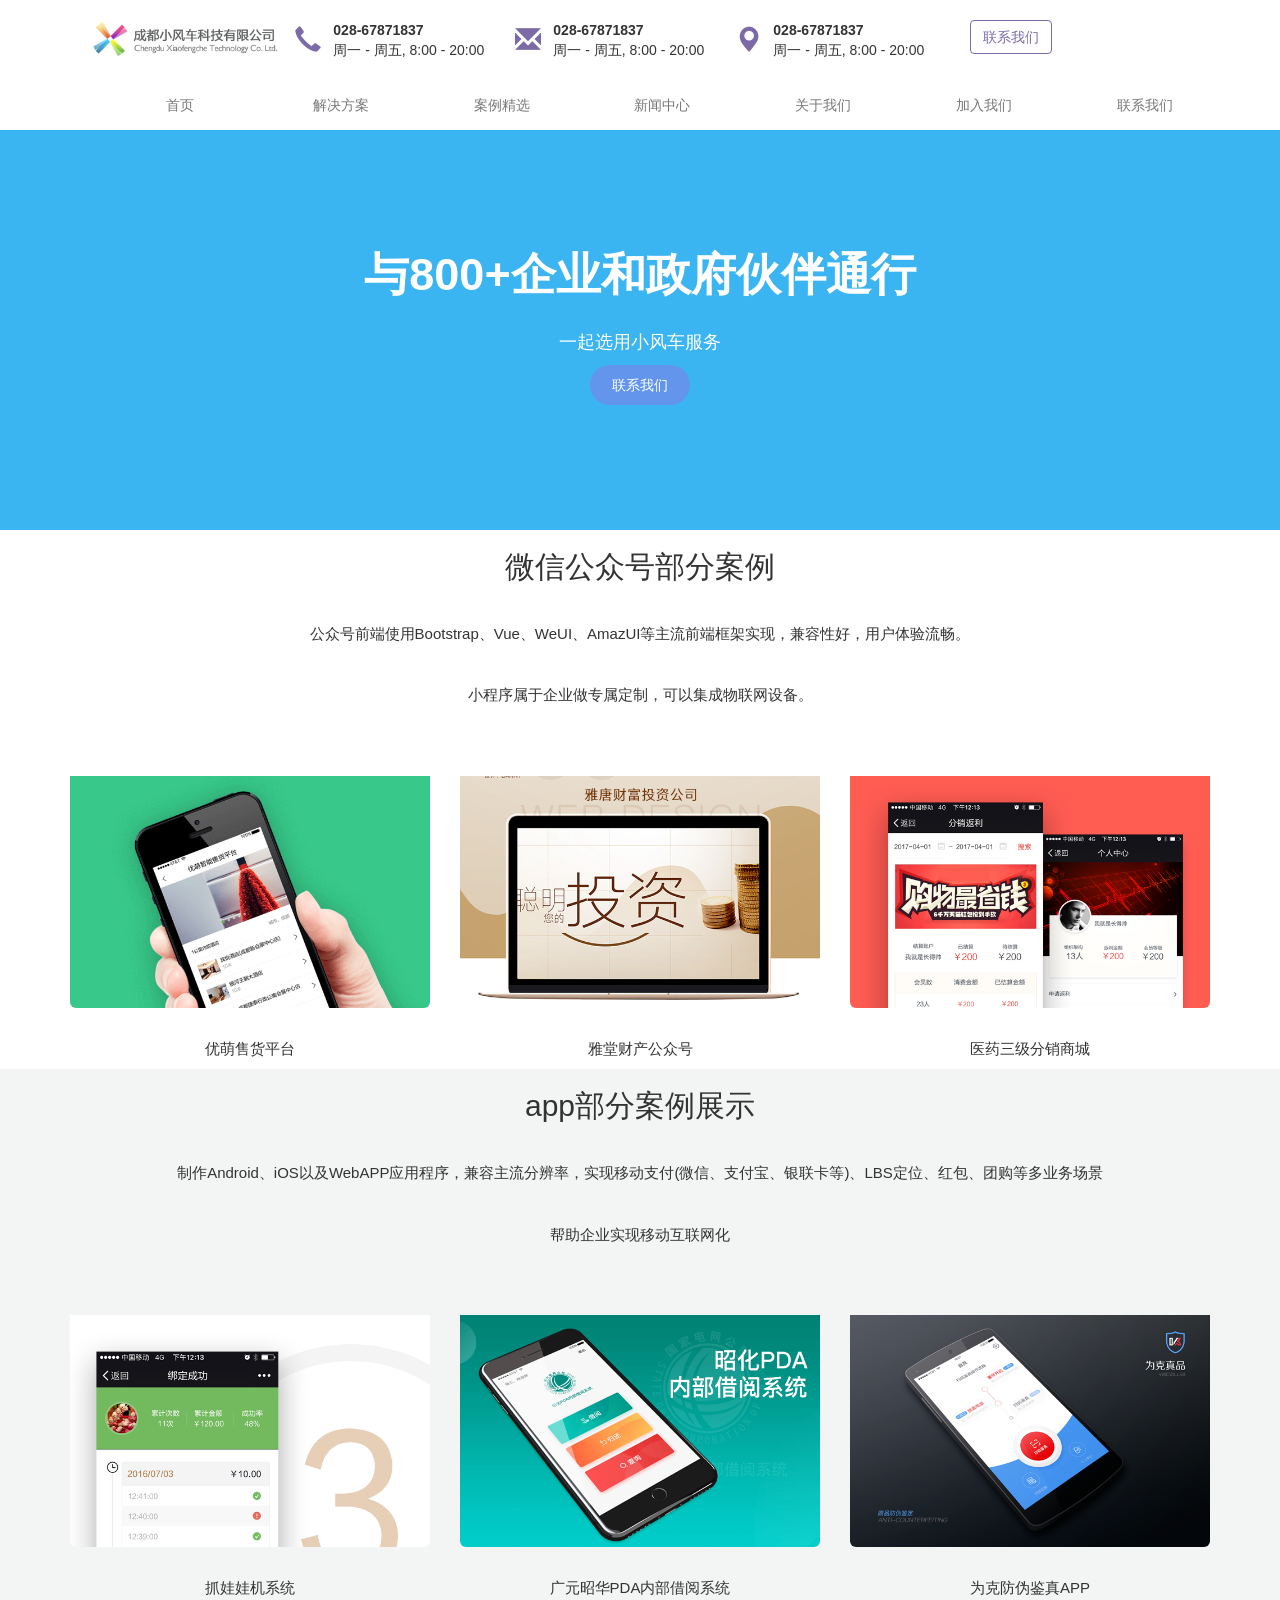
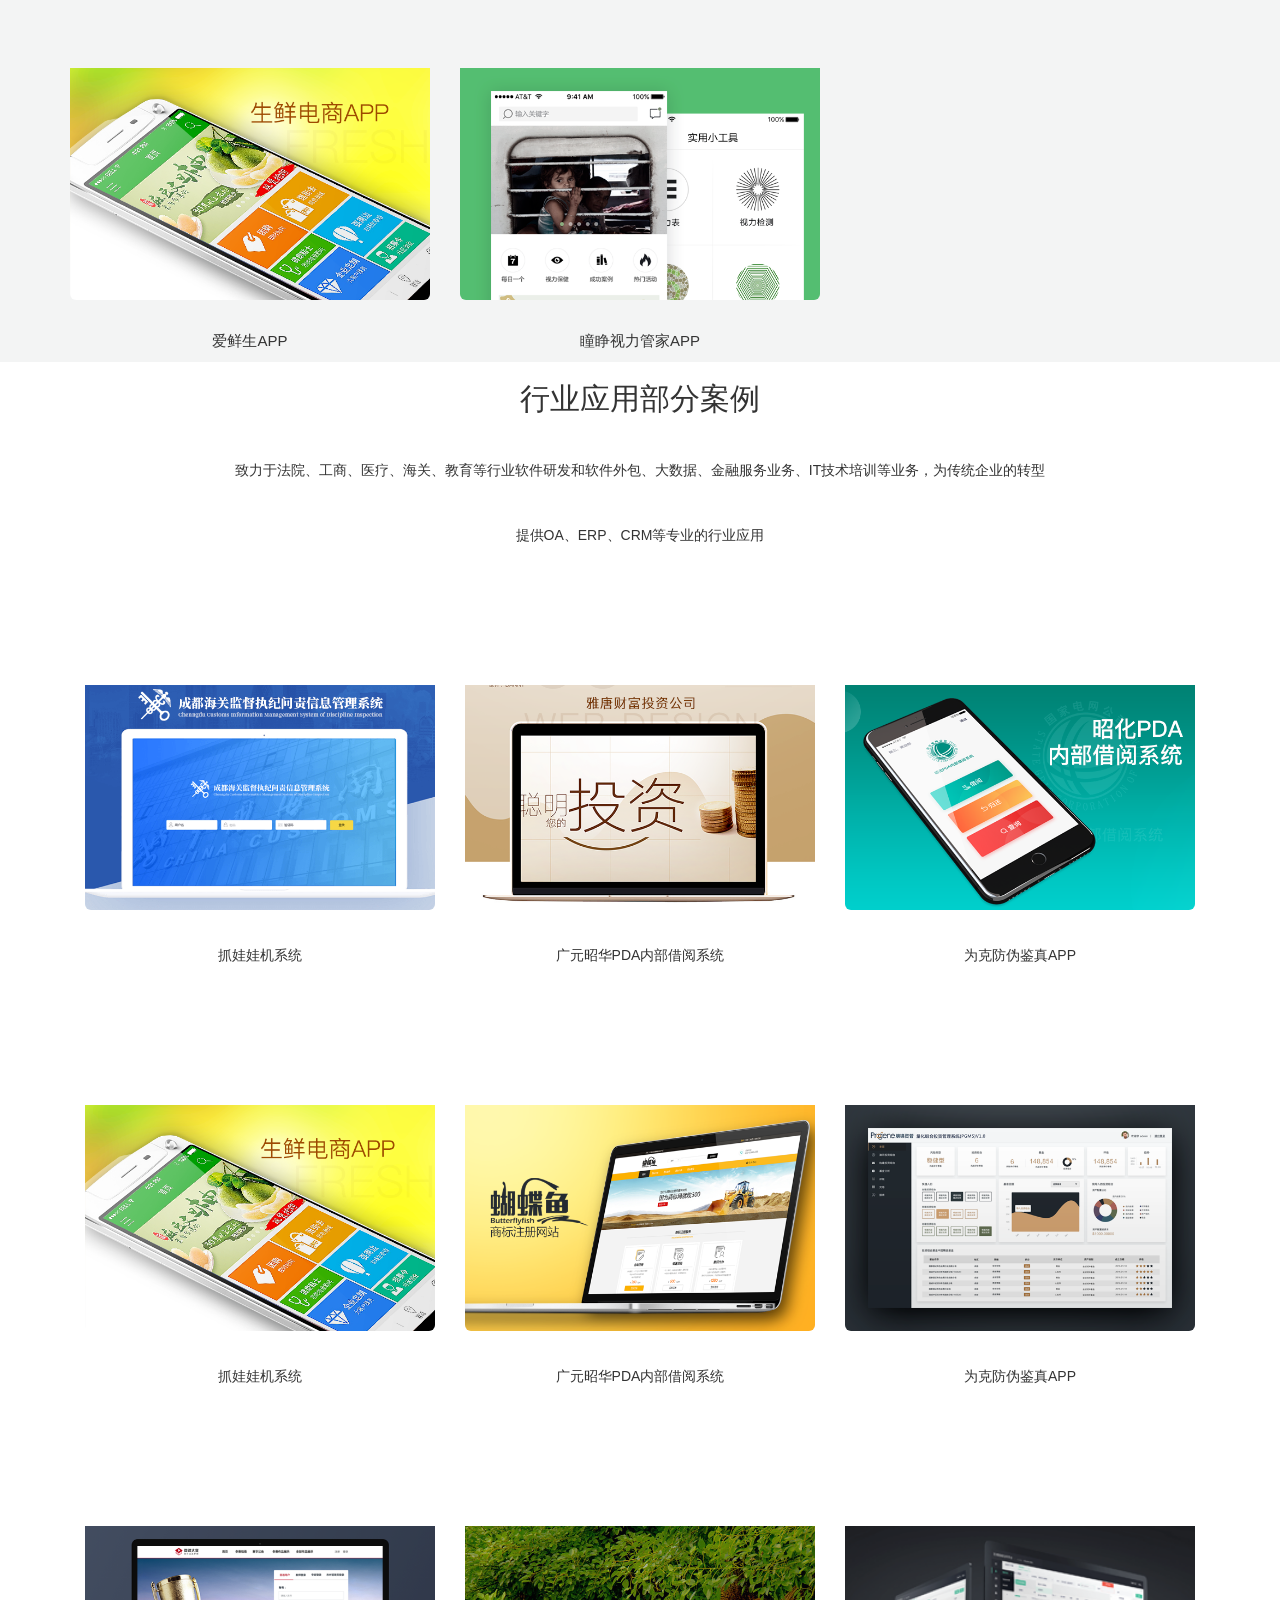
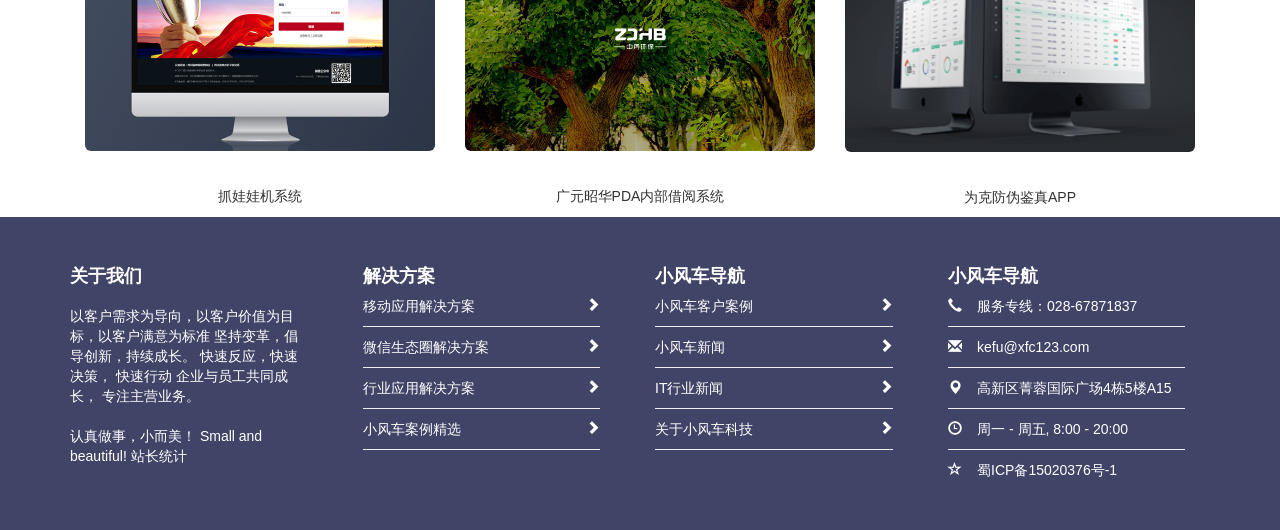
<file: fengche/anli.html>
<!DOCTYPE html>
<html>
	<head>
		<meta charset="utf-8">
		<link rel="stylesheet" type="text/css" href="css/bootstrap.min.css" />
		<meta http-equiv="X-UA-Compatible" content="IE=edge">
		<meta name="viewport" content="width=device-width, initial-scale=1">
		<link rel="stylesheet" type="text/css" href="css/css.css" />
		<link rel="stylesheet" type="text/css" href="css/index5.css" />
		<title></title>
	</head>
	<body>
		<div class="container">
			<nav class="nav navbar-default" id="header">
				<div class="row">
					<div class="col-lg-3 navbar-header">
						<img src="img/logo.png" class="img-responsive" />
					</div>
					<div class="col-lg-12 navbar-collapse collapse">
						<div class="row">
							<div class="col-lg-3">
								<i style="color: #7c6aa6;" class="glyphicon glyphicon-earphone"></i>
								<strong>&nbsp;&nbsp;&nbsp;&nbsp;&nbsp;&nbsp;028-67871837</strong><br />
								<span>&nbsp;&nbsp;&nbsp;&nbsp;&nbsp;&nbsp;周一 - 周五, 8:00 - 20:00</span>
							</div>
							<div class="col-lg-3">
								<i style="color: #7c6aa6;" class="glyphicon glyphicon-envelope"></i>
								<strong>&nbsp;&nbsp;&nbsp;&nbsp;&nbsp;&nbsp;028-67871837</strong><br />
								<span>&nbsp;&nbsp;&nbsp;&nbsp;&nbsp;&nbsp;周一 - 周五, 8:00 - 20:00</span>
							</div>
							<div class="col-lg-3">
								<i style="color: #7c6aa6;" class="glyphicon glyphicon-map-marker"></i>
								<strong>&nbsp;&nbsp;&nbsp;&nbsp;&nbsp;&nbsp;028-67871837</strong><br />
								<span>&nbsp;&nbsp;&nbsp;&nbsp;&nbsp;&nbsp;周一 - 周五, 8:00 - 20:00</span>
							</div>
							<div class="col-lg-3">
								<button class="btn btn-default" type="submit">联系我们</button>
							</div>
						</div>
					</div>
				</div>
			</nav>
			<nav class="nav navbar-default" id="nav">
				<div class="container">
					<div class="navbar-header">
						<button class="navbar-toggle" data-toggle="collapse" data-target="#bs-example-navbar-collapse-1">
							<span class="icon-bar"></span>
							<span class="icon-bar"></span>
							<span class="icon-bar"></span>
						</button>
					</div>
					<div class="navbar-collapse collapse" id="bs-example-navbar-collapse-1">
						<ul class="nav navbar-nav navbar-right text-center">
							<li><a href="index.html">首页</a></li>
							<li><a href="jiejue.html">解决方案</a></li>
							<li><a href="anli.html">案例精选</a></li>
							<li><a href="xinwen.html">新闻中心</a></li>
							<li><a href="guanyu.html">关于我们</a></li>
							<li><a href="jiaru.html">加入我们</a></li>
							<li><a href="lianxi.html">联系我们</a></li>
						</ul>
					</div>
				</div>
			</nav>
		</div>
		<section id="home">
			<div class="logo">
				<div class="caption text-center">
					<h1>与800+企业和政府伙伴通行</h1>
					<p>一起选用小风车服务</p>
					<button>联系我们</button>
				</div>
			</div>
		</section>
		<section id="header2">
			<div class="container text-center">
				<h2>微信公众号部分案例</h2>
				<p>公众号前端使用Bootstrap、Vue、WeUI、AmazUI等主流前端框架实现，兼容性好，用户体验流畅。 </p>
				<p>小程序属于企业做专属定制，可以集成物联网设备。</p>
			</div>
			<div class="container text-center">
				<div class="row">
					<div class="col-md-4">
						<a rel=""><img src="img/1.png" width="100%" alt="标题" class="img-rounded" /></a>
						<p>优萌售货平台</p>
					</div>
					<div class="col-md-4">
						<a rel=""><img src="img/2.png" width="100%" alt="标题" class="img-rounded" /></a>
						<p>雅堂财产公众号</p>
					</div>
					<div class="col-md-4">
						<a rel=""><img src="img/3.png" width="100%" alt="标题" class="img-rounded" /></a>
						<p>医药三级分销商城</p>
					</div>
				</div>
			</div>

		</section>
		<section id="app">
			<div class="container text-center">
				<div class="row">
					<h2>app部分案例展示</h2>
					<p>制作Android、iOS以及WebAPP应用程序，兼容主流分辨率，实现移动支付(微信、支付宝、银联卡等)、LBS定位、红包、团购等多业务场景 </p>
					<p>帮助企业实现移动互联网化</p>
					<div class="col-md-4">
						<a rel=""><img src="img/4.png" width="100%" alt="标题" class="img-rounded" /></a>
						<p>抓娃娃机系统</p>
					</div>
					<div class="col-md-4">
						<a rel=""><img src="img/5.png" width="100%" alt="标题" class="img-rounded" /></a>
						<p>广元昭华PDA内部借阅系统</p>
					</div>
					<div class="col-md-4">
						<a rel=""><img src="img/6.png" width="100%" alt="标题" class="img-rounded" /></a>
						<p>为克防伪鉴真APP</p>
					</div>
					<div class="col-md-4">
						<a rel=""><img src="img/7.png" width="100%" alt="标题" class="img-rounded" /></a>
						<p>爱鲜生APP</p>
					</div>
					<div class="col-md-4">
						<a rel=""><img src="img/8.png" width="100%" alt="标题" class="img-rounded" /></a>
						<p>瞳睁视力管家APP</p>
					</div>
				</div>
			</div>
		</section>
		<section id="di">
			<div class="container text-center">
				<h2>行业应用部分案例</h2>
				<p>致力于法院、工商、医疗、海关、教育等行业软件研发和软件外包、大数据、金融服务业务、IT技术培训等业务，为传统企业的转型 </p>
				<p>提供OA、ERP、CRM等专业的行业应用</p>
				<div class="col-md-4">
					<a rel=""><img src="img/9.png" width="100%" alt="标题" class="img-rounded" /></a>
					<p>抓娃娃机系统</p>
				</div>
				<div class="col-md-4">
					<a rel=""><img src="img/10.png" width="100%" alt="标题" class="img-rounded" /></a>
					<p>广元昭华PDA内部借阅系统</p>
				</div>
				<div class="col-md-4">
					<a rel=""><img src="img/11.png" width="100%" alt="标题" class="img-rounded" /></a>
					<p>为克防伪鉴真APP</p>
				</div>
				<div class="col-md-4">
					<a rel=""><img src="img/7.png" width="100%" alt="标题" class="img-rounded" /></a>
					<p>抓娃娃机系统</p>
				</div>
				<div class="col-md-4">
					<a rel=""><img src="img/12.png" width="100%" alt="标题" class="img-rounded" /></a>
					<p>广元昭华PDA内部借阅系统</p>
				</div>
				<div class="col-md-4">
					<a rel=""><img src="img/13.png" width="100%" alt="标题" class="img-rounded" /></a>
					<p>为克防伪鉴真APP</p>
				</div>
				<div class="col-md-4">
					<a rel=""><img src="img/14.png" width="100%" alt="标题" class="img-rounded" /></a>
					<p>抓娃娃机系统</p>
				</div>
				<div class="col-md-4">
					<a rel=""><img src="img/15.png" width="100%" alt="标题" class="img-rounded" /></a>
					<p>广元昭华PDA内部借阅系统</p>
				</div>
				<div class="col-md-4">
					<a rel=""><img src="img/16.png" width="100%" alt="标题" class="img-rounded" /></a>
					<p>为克防伪鉴真APP</p>
				</div>
			</div>
		</section>
		<div class="container-fluid" id="footer">
			<div class="container">
				<div class="row">
					<div class="col-lg-3">
						<h4><strong>关于我们</strong></h4>
						<p>以客户需求为导向，以客户价值为目标，以客户满意为标准
							坚持变革，倡导创新，持续成长。 快速反应，快速决策，
							快速行动 企业与员工共同成长， 专注主营业务。 </p>
						<p>认真做事，小而美！ Small and beautiful! <a href="#">站长统计</a></p>
					</div>
					<div class="col-lg-3">
						<h4><strong>解决方案</strong></h4>
						<ul>
							<li><a href="#">移动应用解决方案</a><span class="glyphicon glyphicon-chevron-right"></span></li>
							<hr />
							<li><a href="#">微信生态圈解决方案</a><span class="glyphicon glyphicon-chevron-right"></span></li>
							<hr />
							<li><a href="#">行业应用解决方案</a><span class="glyphicon glyphicon-chevron-right"></span></li>
							<hr />
							<li><a href="#">小风车案例精选</a><span class="glyphicon glyphicon-chevron-right"></span></li>
							<hr />
						</ul>
					</div>
					<div class="col-lg-3">
						<h4><strong>小风车导航</strong></h4>
						<ul>
							<li><a href="#">小风车客户案例</a><span class="glyphicon glyphicon-chevron-right"></span></li>
							<hr />
							<li><a href="#">小风车新闻</a><span class="glyphicon glyphicon-chevron-right"></span></li>
							<hr />
							<li><a href="#">IT行业新闻</a><span class="glyphicon glyphicon-chevron-right"></span></li>
							<hr />
							<li><a href="#">关于小风车科技</a><span class="glyphicon glyphicon-chevron-right"></span></li>
							<hr />
						</ul>
					</div>
					<div class="col-lg-3">
						<h4><strong>小风车导航</strong></h4>
						<ul>
							<li><i class="glyphicon glyphicon-earphone"></i>&nbsp;&nbsp;&nbsp;&nbsp;服务专线：028-67871837</li>
							<hr />
							<li><i class="glyphicon glyphicon-envelope"></i>&nbsp;&nbsp;&nbsp;&nbsp;kefu@xfc123.com</li>
							<hr />
							<li><i class="glyphicon glyphicon-map-marker"></i>&nbsp;&nbsp;&nbsp;&nbsp;高新区菁蓉国际广场4栋5楼A15</li>
							<hr />
							<li><i class="glyphicon glyphicon-time"></i>&nbsp;&nbsp;&nbsp;&nbsp;周一 - 周五, 8:00 - 20:00</li>
							<hr />
							<li><i class="glyphicon glyphicon-star-empty"></i>&nbsp;&nbsp;&nbsp;&nbsp;蜀ICP备15020376号-1</li>
						</ul>
					</div>
				</div>
			</div>
		</div>
		<script src="https://cdn.jsdelivr.net/npm/jquery@1.12.4/dist/jquery.min.js"></script>
		<script src="js/bootstrap.min.js"></script>
	</body>
</html>
</file>
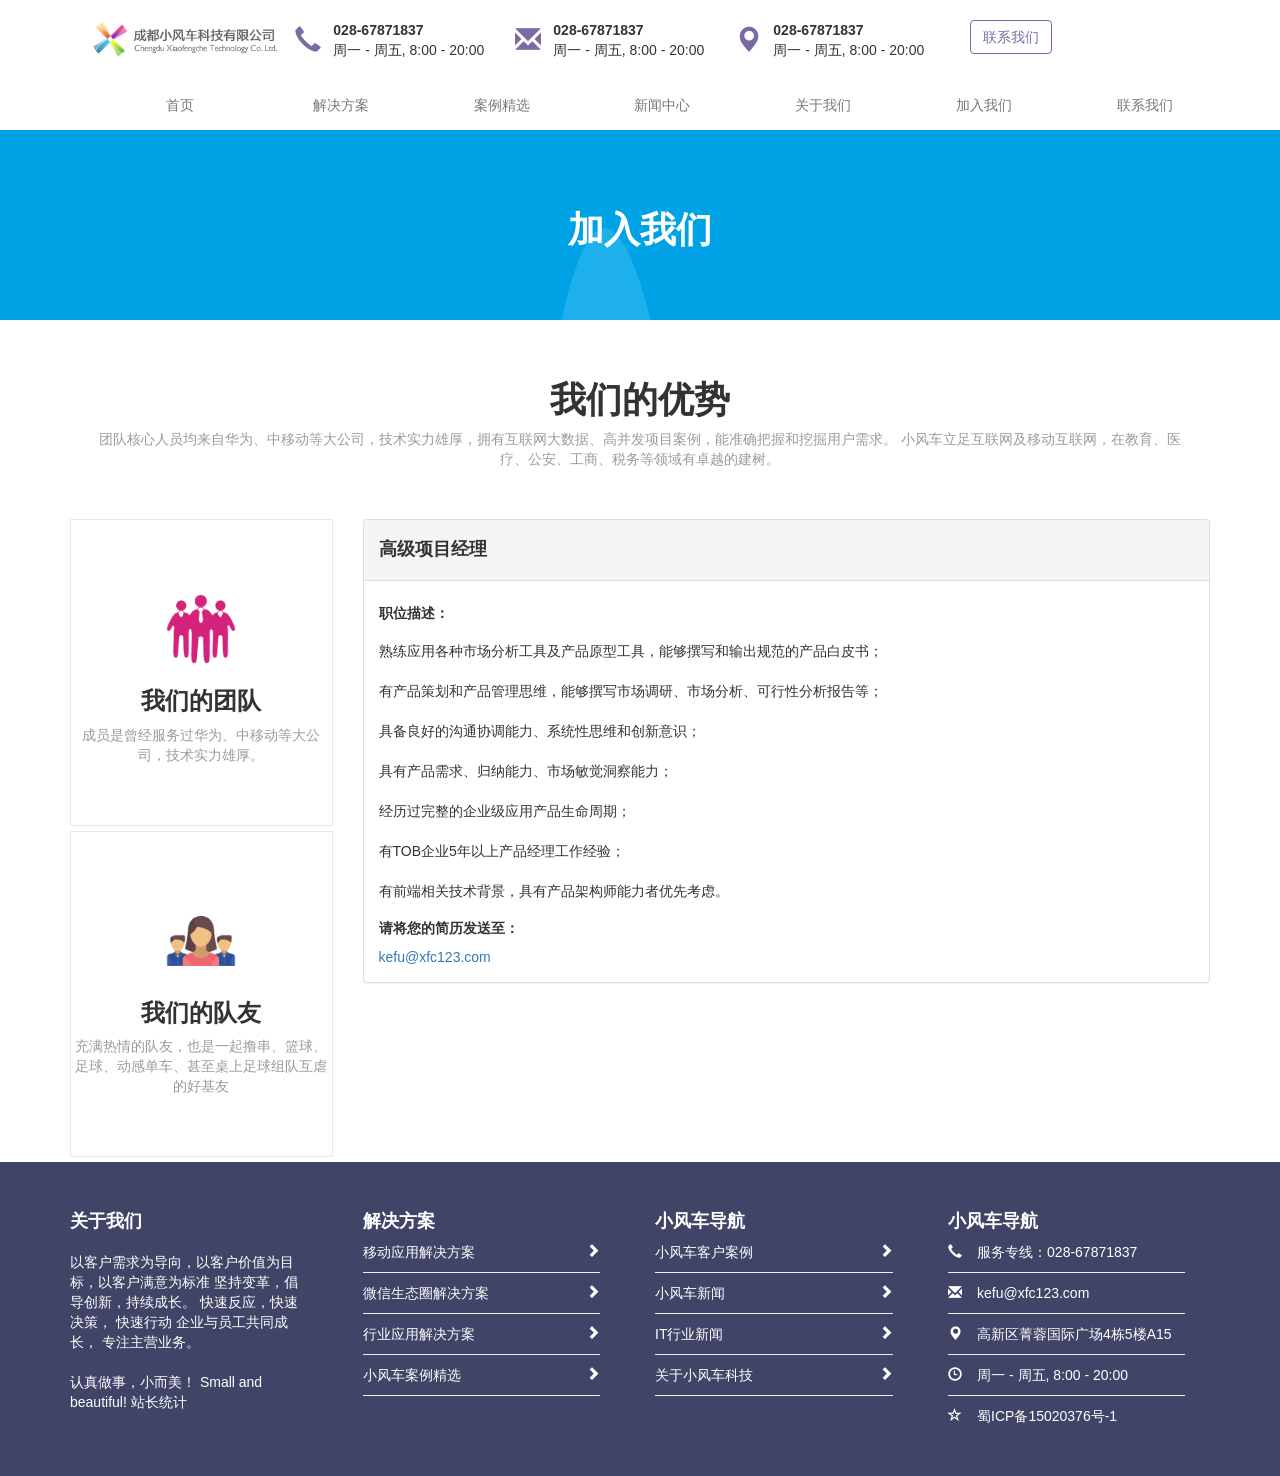
<file: fengche/jiaru.html>
<!DOCTYPE html>
<html lang="zh-CN">
	<head>
		<meta charset="utf-8">
		<meta http-equiv="X-UA-Compatible" content="IE=edge">
		<meta name="viewport" content="width=device-width, initial-scale=1">
		<title></title>
		<link rel="stylesheet" type="text/css" href="css/bootstrap.min.css"/>
		<link rel="stylesheet" type="text/css" href="css/index5.css"/>
		<link rel="stylesheet" type="text/css" href="css/jiaru.css"/>
	</head>
	<body>
		<div class="container">
			<nav class="nav navbar-default" id="header">
				<div class="row">
					<div class="col-lg-3 navbar-header">
						<img src="img/logo.png" class="img-responsive"/>
					</div>
					<div class="col-lg-12 navbar-collapse collapse">
						<div class="row">
							<div class="col-lg-3">
								<i style="color: #7c6aa6;" class="glyphicon glyphicon-earphone"></i>
								<strong>&nbsp;&nbsp;&nbsp;&nbsp;&nbsp;&nbsp;028-67871837</strong><br />
								<span>&nbsp;&nbsp;&nbsp;&nbsp;&nbsp;&nbsp;周一 - 周五, 8:00 - 20:00</span>
							</div>
							<div class="col-lg-3">
								<i style="color: #7c6aa6;" class="glyphicon glyphicon-envelope"></i>
								<strong>&nbsp;&nbsp;&nbsp;&nbsp;&nbsp;&nbsp;028-67871837</strong><br />
								<span>&nbsp;&nbsp;&nbsp;&nbsp;&nbsp;&nbsp;周一 - 周五, 8:00 - 20:00</span>
							</div>
							<div class="col-lg-3">
								<i style="color: #7c6aa6;" class="glyphicon glyphicon-map-marker"></i>
								<strong>&nbsp;&nbsp;&nbsp;&nbsp;&nbsp;&nbsp;028-67871837</strong><br />
								<span>&nbsp;&nbsp;&nbsp;&nbsp;&nbsp;&nbsp;周一 - 周五, 8:00 - 20:00</span>
							</div>
							<div class="col-lg-3">
								<button class="btn btn-default" type="submit">联系我们</button>
							</div>
						</div>
					</div>
				</div>
			</nav>
			<nav class="nav navbar-default" id="nav">
				<div class="container">
					<div class="navbar-header">
						<button class="navbar-toggle" data-toggle="collapse" data-target="#bs-example-navbar-collapse-1">
							<span class="icon-bar"></span>
							<span class="icon-bar"></span>
							<span class="icon-bar"></span>
						</button>
					</div>
					<div class="navbar-collapse collapse" id="bs-example-navbar-collapse-1">
						<ul class="nav navbar-nav navbar-right text-center">
							<li><a href="index.html">首页</a></li>
							<li><a href="jiejue.html">解决方案</a></li>
							<li><a href="anli.html">案例精选</a></li>
							<li><a href="xinwen.html">新闻中心</a></li>
							<li><a href="guanyu.html">关于我们</a></li>
							<li><a href="jiaru.html">加入我们</a></li>
							<li><a href="lianxi.html">联系我们</a></li>
						</ul>
					</div>
				</div>
			</nav>
		</div>
		<div class="container-fluid text-center" id="header2">
			<h1 class="slide_simple--title"><strong>加入我们</strong></h1>
		</div>
		<div class="container text-center" id="header3">
			<h1><strong>我们的优势</strong></h1>
			<p>团队核心人员均来自华为、中移动等大公司，技术实力雄厚，拥有互联网大数据、高并发项目案例，能准确把握和挖掘用户需求。 
小风车立足互联网及移动互联网，在教育、医疗、公安、工商、税务等领域有卓越的建树。</p>
		</div>
		<div class="container text-center" id="header4">
			<div class="row">
				<div class="col-lg-3">
					<div class="text-center">
						<img src="img/duiyou.png" width="30%">
						<h3><strong>我们的团队</strong></h3>
						<p>成员是曾经服务过华为、中移动等大公司，技术实力雄厚。</p>
					</div>
					<div class="text-center">
						<img src="img/team.png" width="30%">
						<h3><strong>我们的队友</strong></h3>
						<p>充满热情的队友，也是一起撸串、篮球、足球、动感单车、甚至桌上足球组队互虐的好基友</p>
					</div>
				</div>
				<div class="col-lg-9 text-left">
					<div class="panel panel-default">
						<div class="panel-heading"><h4><strong>高级项目经理</strong></h4></div>
						<div class="panel-body">
							<h5><strong>职位描述：</strong></h5>
							<p>熟练应用各种市场分析工具及产品原型工具，能够撰写和输出规范的产品白皮书；<br />
								有产品策划和产品管理思维，能够撰写市场调研、市场分析、可行性分析报告等；<br />
								具备良好的沟通协调能力、系统性思维和创新意识；<br />
								具有产品需求、归纳能力、市场敏觉洞察能力；<br />
								经历过完整的企业级应用产品生命周期；<br />
								有TOB企业5年以上产品经理工作经验；<br />
								有前端相关技术背景，具有产品架构师能力者优先考虑。</p>
							<h5><strong>请将您的简历发送至：</strong></h5><a href="#">kefu@xfc123.com</a>
						</div>
					</div>
				</div>
			</div>
		</div>
		<div class="container-fluid" id="footer">
			<div class="container">
				<div class="row">
					<div class="col-lg-3">
						<h4><strong>关于我们</strong></h4>
						<p>以客户需求为导向，以客户价值为目标，以客户满意为标准
						 坚持变革，倡导创新，持续成长。 快速反应，快速决策，
						快速行动 企业与员工共同成长， 专注主营业务。 </p>
						<p>认真做事，小而美！ Small and beautiful! <a href="#">站长统计</a></p>
					</div>
					<div class="col-lg-3">
						<h4><strong>解决方案</strong></h4>
						<ul>
							<li><a href="#">移动应用解决方案</a><span class="glyphicon glyphicon-chevron-right"></span></li>
							<hr />
							<li><a href="#">微信生态圈解决方案</a><span class="glyphicon glyphicon-chevron-right"></span></li>
							<hr />
							<li><a href="#">行业应用解决方案</a><span class="glyphicon glyphicon-chevron-right"></span></li>
							<hr />
							<li><a href="#">小风车案例精选</a><span class="glyphicon glyphicon-chevron-right"></span></li>
							<hr />
						</ul>
					</div>
					<div class="col-lg-3">
						<h4><strong>小风车导航</strong></h4>
						<ul>
							<li><a href="#">小风车客户案例</a><span class="glyphicon glyphicon-chevron-right"></span></li>
							<hr />
							<li><a href="#">小风车新闻</a><span class="glyphicon glyphicon-chevron-right"></span></li>
							<hr />
							<li><a href="#">IT行业新闻</a><span class="glyphicon glyphicon-chevron-right"></span></li>
							<hr />
							<li><a href="#">关于小风车科技</a><span class="glyphicon glyphicon-chevron-right"></span></li>
							<hr />
						</ul>
					</div>
					<div class="col-lg-3">
						<h4><strong>小风车导航</strong></h4>
						<ul>
							<li><i class="glyphicon glyphicon-earphone"></i>&nbsp;&nbsp;&nbsp;&nbsp;服务专线：028-67871837</li>
							<hr />
							<li><i class="glyphicon glyphicon-envelope"></i>&nbsp;&nbsp;&nbsp;&nbsp;kefu@xfc123.com</li>
							<hr />
							<li><i class="glyphicon glyphicon-map-marker"></i>&nbsp;&nbsp;&nbsp;&nbsp;高新区菁蓉国际广场4栋5楼A15</li>
							<hr />
							<li><i class="glyphicon glyphicon-time"></i>&nbsp;&nbsp;&nbsp;&nbsp;周一 - 周五, 8:00 - 20:00</li>
							<hr />
							<li><i class="glyphicon glyphicon-star-empty"></i>&nbsp;&nbsp;&nbsp;&nbsp;蜀ICP备15020376号-1</li>
						</ul>
					</div>
				</div>
			</div>
		</div>
		<script src="https://cdn.jsdelivr.net/npm/jquery@1.12.4/dist/jquery.min.js"></script>
		<script src="js/bootstrap.min.js"></script>
	</body>
</html>
</file>
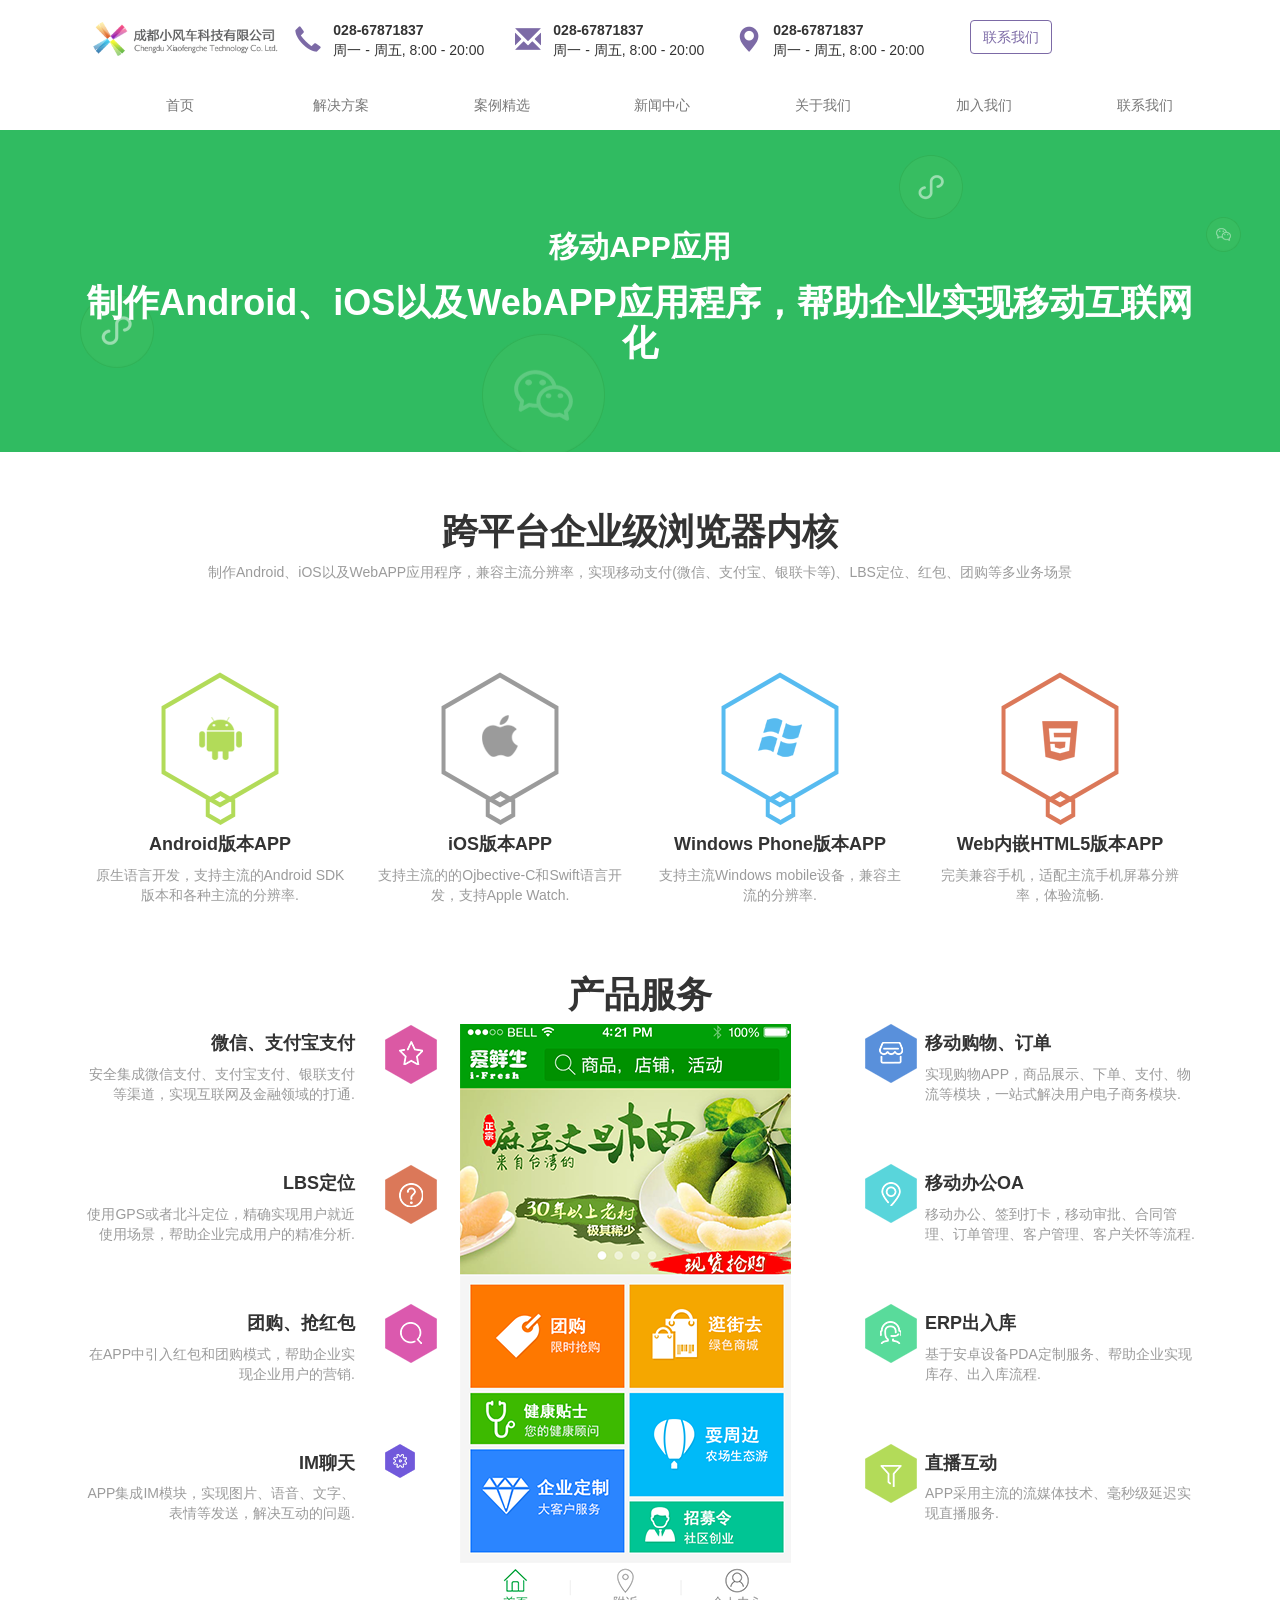
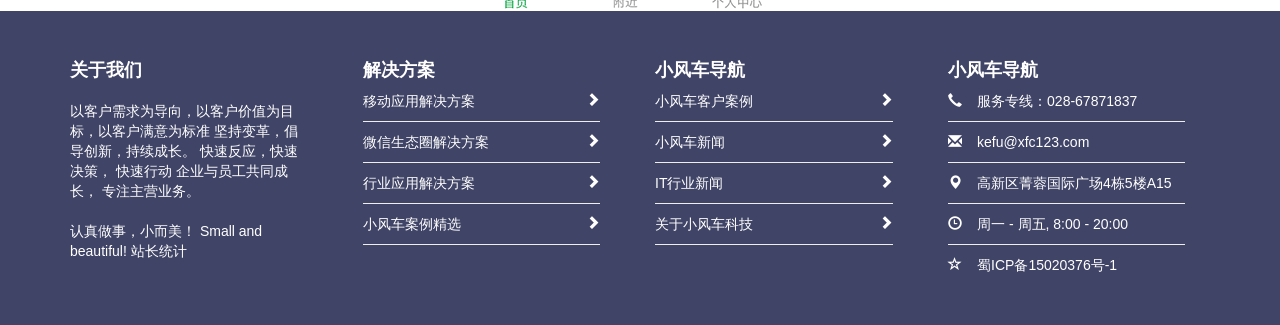
<file: fengche/jiejue.html>
<!DOCTYPE html>
<html lang="zh-CN">
	<head>
		<meta charset="utf-8">
		<meta http-equiv="X-UA-Compatible" content="IE=edge">
		<meta name="viewport" content="width=device-width, initial-scale=1">
		<title></title>
		<link rel="stylesheet" type="text/css" href="css/bootstrap.min.css"/>
		<link rel="stylesheet" type="text/css" href="css/index5.css"/>
		<link rel="stylesheet" type="text/css" href="css/jiejue.css"/>
	</head>
	<body>
		<div class="container">
			<nav class="nav navbar-default" id="header">
				<div class="row">
					<div class="col-lg-3 navbar-header">
						<img src="img/logo.png" class="img-responsive"/>
					</div>
					<div class="col-lg-12 navbar-collapse collapse">
						<div class="row">
							<div class="col-lg-3">
								<i style="color: #7c6aa6;" class="glyphicon glyphicon-earphone"></i>
								<strong>&nbsp;&nbsp;&nbsp;&nbsp;&nbsp;&nbsp;028-67871837</strong><br />
								<span>&nbsp;&nbsp;&nbsp;&nbsp;&nbsp;&nbsp;周一 - 周五, 8:00 - 20:00</span>
							</div>
							<div class="col-lg-3">
								<i style="color: #7c6aa6;" class="glyphicon glyphicon-envelope"></i>
								<strong>&nbsp;&nbsp;&nbsp;&nbsp;&nbsp;&nbsp;028-67871837</strong><br />
								<span>&nbsp;&nbsp;&nbsp;&nbsp;&nbsp;&nbsp;周一 - 周五, 8:00 - 20:00</span>
							</div>
							<div class="col-lg-3">
								<i style="color: #7c6aa6;" class="glyphicon glyphicon-map-marker"></i>
								<strong>&nbsp;&nbsp;&nbsp;&nbsp;&nbsp;&nbsp;028-67871837</strong><br />
								<span>&nbsp;&nbsp;&nbsp;&nbsp;&nbsp;&nbsp;周一 - 周五, 8:00 - 20:00</span>
							</div>
							<div class="col-lg-3">
								<button class="btn btn-default" type="submit">联系我们</button>
							</div>
						</div>
					</div>
				</div>
			</nav>
			<nav class="nav navbar-default" id="nav">
				<div class="container">
					<div class="navbar-header">
						<button class="navbar-toggle" data-toggle="collapse" data-target="#bs-example-navbar-collapse-1">
							<span class="icon-bar"></span>
							<span class="icon-bar"></span>
							<span class="icon-bar"></span>
						</button>
					</div>
					<div class="navbar-collapse collapse" id="bs-example-navbar-collapse-1">
						<ul class="nav navbar-nav navbar-right text-center">
							<li><a href="index.html">首页</a></li>
							<li><a href="jiejue.html">解决方案</a></li>
							<li><a href="anli.html">案例精选</a></li>
							<li><a href="xinwen.html">新闻中心</a></li>
							<li><a href="guanyu.html">关于我们</a></li>
							<li><a href="jiaru.html">加入我们</a></li>
							<li><a href="lianxi.html">联系我们</a></li>
						</ul>
					</div>
				</div>
			</nav>
		</div>
		<div class="container-fluid text-center" id="header2">
			<h2><strong>移动APP应用</strong></h2>
			<h1><strong>制作Android、iOS以及WebAPP应用程序，帮助企业实现移动互联网化</strong></h1>
		</div>
		<div class="container text-center" id="header3">
			<h1><strong>跨平台企业级浏览器内核</strong></h1>
			<p>制作Android、iOS以及WebAPP应用程序，兼容主流分辨率，实现移动支付(微信、支付宝、银联卡等)、LBS定位、红包、团购等多业务场景</p>
		</div>
		<div class="container text-center" id="header4">
			<div class="row">
				<div class="col-lg-3">
					<img src="img/product2_icon_1.png" >
					<h4><strong>Android版本APP</strong></h4>
					<p>原生语言开发，支持主流的Android SDK版本和各种主流的分辨率.</p>
				</div>
				<div class="col-lg-3">
					<img src="img/product2_icon_2.png" >
					<h4><strong>iOS版本APP</strong></h4>
					<p>支持主流的的Ojbective-C和Swift语言开发，支持Apple Watch.</p>
				</div>
				<div class="col-lg-3">
					<img src="img/product2_icon_3.png" >
					<h4><strong>Windows Phone版本APP</strong></h4>
					<p>支持主流Windows mobile设备，兼容主流的分辨率.</p>
				</div>
				<div class="col-lg-3">
					<img src="img/product2_icon_4.png" >
					<h4><strong>Web内嵌HTML5版本APP</strong></h4>
					<p>完美兼容手机，适配主流手机屏幕分辨率，体验流畅.</p>
				</div>
			</div>
		</div>
		<div class="text-center">
			<h1><strong>产品服务</strong></h1>
		</div>
		<div class="container" id="header5">
			<div class="row">
				<div class="col-lg-4 text-right">
					<div>
						<div class="col-lg-10">
							<h4><strong>微信、支付宝支付</strong></h4>
							<p>安全集成微信支付、支付宝支付、银联支付等渠道，实现互联网及金融领域的打通.</p>
						</div>
						<div class="col-lg-2">
							<img src="img/product2_service_icon2.png" >
						</div>
					</div>
					<div>
						<div class="col-lg-10">
							<h4><strong>LBS定位</strong></h4>
							<p>使用GPS或者北斗定位，精确实现用户就近使用场景，帮助企业完成用户的精准分析.</p>
						</div>
						<div class="col-lg-2">
							<img src="img/product2_service_icon3.png" >
						</div>
					</div>
					<div>
						<div class="col-lg-10">
							<h4><strong>团购、抢红包</strong></h4>
							<p>在APP中引入红包和团购模式，帮助企业实现企业用户的营销.</p>
						</div>
						<div class="col-lg-2">
							<img src="img/product2_service_icon4.png" >
						</div>
					</div>
					<div>
						<div class="col-lg-10">
							<h4><strong>IM聊天</strong></h4>
							<p>APP集成IM模块，实现图片、语音、文字、表情等发送，解决互动的问题.</p>
						</div>
						<div class="col-lg-2 center-block">
							<img src="img/product2_service_icon5.png" class="img-responsive" >
						</div>
					</div>
				</div>
				<div class="col-lg-4">
					<img src="img/product2-phone.jpg" >
				</div>
				<div class="col-lg-4 text-left">
					<div>
						<div class="col-lg-2">
							<img src="img/product2_service_icon6.png" >
						</div>
						<div class="col-lg-10">
							<h4><strong>移动购物、订单</strong></h4>
							<p>实现购物APP，商品展示、下单、支付、物流等模块，一站式解决用户电子商务模块.</p>
						</div>
					</div>
					<div>
						<div class="col-lg-2">
							<img src="img/product2_service_icon7.png" >
						</div>
						<div class="col-lg-10">
							<h4><strong>移动办公OA</strong></h4>
							<p>移动办公、签到打卡，移动审批、合同管理、订单管理、客户管理、客户关怀等流程.</p>
						</div>
					</div>
					<div>
						<div class="col-lg-2">
							<img src="img/product2_service_icon8.png" >
						</div>
						<div class="col-lg-10">
							<h4><strong>ERP出入库</strong></h4>
							<p>基于安卓设备PDA定制服务、帮助企业实现库存、出入库流程.</p>
						</div>
					</div>
					<div>
						<div class="col-lg-2">
							<img src="img/product2_service_icon9.png" >
						</div>
						<div class="col-lg-10">
							<h4><strong>直播互动</strong></h4>
							<p>APP采用主流的流媒体技术、毫秒级延迟实现直播服务.</p>
						</div>
					</div>
				</div>
			</div>
		</div>
		<div class="container-fluid" id="footer">
			<div class="container">
				<div class="row">
					<div class="col-lg-3">
						<h4><strong>关于我们</strong></h4>
						<p>以客户需求为导向，以客户价值为目标，以客户满意为标准
						 坚持变革，倡导创新，持续成长。 快速反应，快速决策，
						快速行动 企业与员工共同成长， 专注主营业务。 </p>
						<p>认真做事，小而美！ Small and beautiful! <a href="#">站长统计</a></p>
					</div>
					<div class="col-lg-3">
						<h4><strong>解决方案</strong></h4>
						<ul>
							<li><a href="#">移动应用解决方案</a><span class="glyphicon glyphicon-chevron-right"></span></li>
							<hr />
							<li><a href="#">微信生态圈解决方案</a><span class="glyphicon glyphicon-chevron-right"></span></li>
							<hr />
							<li><a href="#">行业应用解决方案</a><span class="glyphicon glyphicon-chevron-right"></span></li>
							<hr />
							<li><a href="#">小风车案例精选</a><span class="glyphicon glyphicon-chevron-right"></span></li>
							<hr />
						</ul>
					</div>
					<div class="col-lg-3">
						<h4><strong>小风车导航</strong></h4>
						<ul>
							<li><a href="#">小风车客户案例</a><span class="glyphicon glyphicon-chevron-right"></span></li>
							<hr />
							<li><a href="#">小风车新闻</a><span class="glyphicon glyphicon-chevron-right"></span></li>
							<hr />
							<li><a href="#">IT行业新闻</a><span class="glyphicon glyphicon-chevron-right"></span></li>
							<hr />
							<li><a href="#">关于小风车科技</a><span class="glyphicon glyphicon-chevron-right"></span></li>
							<hr />
						</ul>
					</div>
					<div class="col-lg-3">
						<h4><strong>小风车导航</strong></h4>
						<ul>
							<li><i class="glyphicon glyphicon-earphone"></i>&nbsp;&nbsp;&nbsp;&nbsp;服务专线：028-67871837</li>
							<hr />
							<li><i class="glyphicon glyphicon-envelope"></i>&nbsp;&nbsp;&nbsp;&nbsp;kefu@xfc123.com</li>
							<hr />
							<li><i class="glyphicon glyphicon-map-marker"></i>&nbsp;&nbsp;&nbsp;&nbsp;高新区菁蓉国际广场4栋5楼A15</li>
							<hr />
							<li><i class="glyphicon glyphicon-time"></i>&nbsp;&nbsp;&nbsp;&nbsp;周一 - 周五, 8:00 - 20:00</li>
							<hr />
							<li><i class="glyphicon glyphicon-star-empty"></i>&nbsp;&nbsp;&nbsp;&nbsp;蜀ICP备15020376号-1</li>
						</ul>
					</div>
				</div>
			</div>
		</div>
		<script src="https://cdn.jsdelivr.net/npm/jquery@1.12.4/dist/jquery.min.js"></script>
		<script src="js/bootstrap.min.js"></script>
	</body>
</html>
</file>
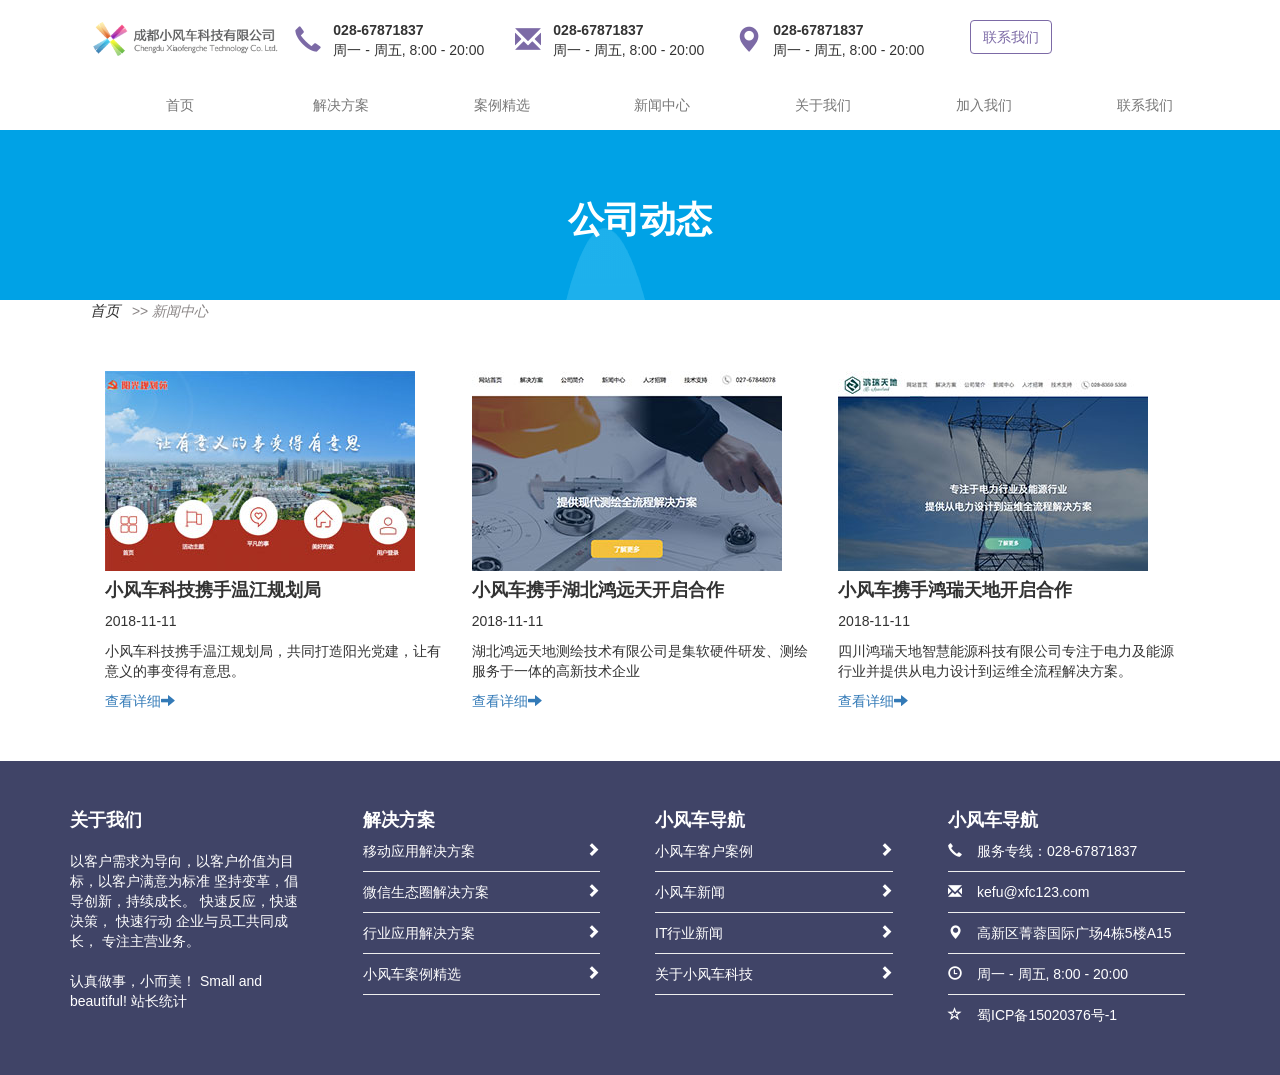
<file: fengche/xinwen.html>
<!DOCTYPE html>
<html lang="zh-CN">
	<head>
		<meta charset="utf-8">
		<meta http-equiv="X-UA-Compatible" content="IE=edge">
		<meta name="viewport" content="width=device-width, initial-scale=1">
		<title></title>
		<link rel="stylesheet" type="text/css" href="css/bootstrap.min.css"/>
		<link rel="stylesheet" type="text/css" href="css/index5.css"/>
		<link rel="stylesheet" type="text/css" href="css/xinwen.css"/>
	</head>
	<body>
		<div class="container">
			<nav class="nav navbar-default" id="header">
				<div class="row">
					<div class="col-lg-3 navbar-header">
						<img src="img/logo.png" class="img-responsive"/>
					</div>
					<div class="col-lg-12 navbar-collapse collapse">
						<div class="row">
							<div class="col-lg-3">
								<i style="color: #7c6aa6;" class="glyphicon glyphicon-earphone"></i>
								<strong>&nbsp;&nbsp;&nbsp;&nbsp;&nbsp;&nbsp;028-67871837</strong><br />
								<span>&nbsp;&nbsp;&nbsp;&nbsp;&nbsp;&nbsp;周一 - 周五, 8:00 - 20:00</span>
							</div>
							<div class="col-lg-3">
								<i style="color: #7c6aa6;" class="glyphicon glyphicon-envelope"></i>
								<strong>&nbsp;&nbsp;&nbsp;&nbsp;&nbsp;&nbsp;028-67871837</strong><br />
								<span>&nbsp;&nbsp;&nbsp;&nbsp;&nbsp;&nbsp;周一 - 周五, 8:00 - 20:00</span>
							</div>
							<div class="col-lg-3">
								<i style="color: #7c6aa6;" class="glyphicon glyphicon-map-marker"></i>
								<strong>&nbsp;&nbsp;&nbsp;&nbsp;&nbsp;&nbsp;028-67871837</strong><br />
								<span>&nbsp;&nbsp;&nbsp;&nbsp;&nbsp;&nbsp;周一 - 周五, 8:00 - 20:00</span>
							</div>
							<div class="col-lg-3">
								<button class="btn btn-default" type="submit">联系我们</button>
							</div>
						</div>
					</div>
				</div>
			</nav>
			<nav class="nav navbar-default" id="nav">
				<div class="container">
					<div class="navbar-header">
						<button class="navbar-toggle" data-toggle="collapse" data-target="#bs-example-navbar-collapse-1">
							<span class="icon-bar"></span>
							<span class="icon-bar"></span>
							<span class="icon-bar"></span>
						</button>
					</div>
					<div class="navbar-collapse collapse" id="bs-example-navbar-collapse-1">
						<ul class="nav navbar-nav navbar-right text-center">
							<li><a href="index.html">首页</a></li>
							<li><a href="jiejue.html">解决方案</a></li>
							<li><a href="anli.html">案例精选</a></li>
							<li><a href="xinwen.html">新闻中心</a></li>
							<li><a href="guanyu.html">关于我们</a></li>
							<li><a href="jiaru.html">加入我们</a></li>
							<li><a href="lianxi.html">联系我们</a></li>
						</ul>
					</div>
				</div>
			</nav>
		</div>
		<div class="container-fluid text-center" id="header2">
			<h1><strong>公司动态</strong></h1>
		</div>
		<div class="container">
			<i style="margin-left: 20px; font-size: 15px;">首页</i> &nbsp;<i style="color:#8A8585; font-size: 14px;"> >> 新闻中心</i>
		</div>
		<div class="container" id="footer2">
			<div class="row">
				<div class="col-lg-4">
					<img src="img/20181111224041817.jpg" >
					<h4><strong>小风车科技携手温江规划局</strong></h4>
					<p>2018-11-11</p>
					<p>小风车科技携手温江规划局，共同打造阳光党建，让有意义的事变得有意思。</p>
					<a>查看详细<span class="glyphicon glyphicon-arrow-right"></span></a>
				</div>
				<div class="col-lg-4">
					<img src="img/20181111223554313.jpg" >
					<h4><strong>小风车携手湖北鸿远天开启合作</strong></h4>
					<p>2018-11-11</p>
					<p>湖北鸿远天地测绘技术有限公司是集软硬件研发、测绘服务于一体的高新技术企业</p>
					<a>查看详细<span class="glyphicon glyphicon-arrow-right"></span></a>
				</div>
				<div class="col-lg-4">
					<img src="img/20181111223211281.jpg" >
					<h4><strong>小风车携手鸿瑞天地开启合作</strong></h4>
					<p>2018-11-11</p>
					<p>四川鸿瑞天地智慧能源科技有限公司专注于电力及能源行业并提供从电力设计到运维全流程解决方案。</p>
					<a>查看详细<span class="glyphicon glyphicon-arrow-right"></span></a>
				</div>
			</div>
		</div>
		<div class="container-fluid" id="footer">
			<div class="container">
				<div class="row">
					<div class="col-lg-3">
						<h4><strong>关于我们</strong></h4>
						<p>以客户需求为导向，以客户价值为目标，以客户满意为标准
						 坚持变革，倡导创新，持续成长。 快速反应，快速决策，
						快速行动 企业与员工共同成长， 专注主营业务。 </p>
						<p>认真做事，小而美！ Small and beautiful! <a href="#">站长统计</a></p>
					</div>
					<div class="col-lg-3">
						<h4><strong>解决方案</strong></h4>
						<ul>
							<li><a href="#">移动应用解决方案</a><span class="glyphicon glyphicon-chevron-right"></span></li>
							<hr />
							<li><a href="#">微信生态圈解决方案</a><span class="glyphicon glyphicon-chevron-right"></span></li>
							<hr />
							<li><a href="#">行业应用解决方案</a><span class="glyphicon glyphicon-chevron-right"></span></li>
							<hr />
							<li><a href="#">小风车案例精选</a><span class="glyphicon glyphicon-chevron-right"></span></li>
							<hr />
						</ul>
					</div>
					<div class="col-lg-3">
						<h4><strong>小风车导航</strong></h4>
						<ul>
							<li><a href="#">小风车客户案例</a><span class="glyphicon glyphicon-chevron-right"></span></li>
							<hr />
							<li><a href="#">小风车新闻</a><span class="glyphicon glyphicon-chevron-right"></span></li>
							<hr />
							<li><a href="#">IT行业新闻</a><span class="glyphicon glyphicon-chevron-right"></span></li>
							<hr />
							<li><a href="#">关于小风车科技</a><span class="glyphicon glyphicon-chevron-right"></span></li>
							<hr />
						</ul>
					</div>
					<div class="col-lg-3">
						<h4><strong>小风车导航</strong></h4>
						<ul>
							<li><i class="glyphicon glyphicon-earphone"></i>&nbsp;&nbsp;&nbsp;&nbsp;服务专线：028-67871837</li>
							<hr />
							<li><i class="glyphicon glyphicon-envelope"></i>&nbsp;&nbsp;&nbsp;&nbsp;kefu@xfc123.com</li>
							<hr />
							<li><i class="glyphicon glyphicon-map-marker"></i>&nbsp;&nbsp;&nbsp;&nbsp;高新区菁蓉国际广场4栋5楼A15</li>
							<hr />
							<li><i class="glyphicon glyphicon-time"></i>&nbsp;&nbsp;&nbsp;&nbsp;周一 - 周五, 8:00 - 20:00</li>
							<hr />
							<li><i class="glyphicon glyphicon-star-empty"></i>&nbsp;&nbsp;&nbsp;&nbsp;蜀ICP备15020376号-1</li>
						</ul>
					</div>
				</div>
			</div>
		</div>
		<script src="https://cdn.jsdelivr.net/npm/jquery@1.12.4/dist/jquery.min.js"></script>
		<script src="js/bootstrap.min.js"></script>
	</body>
</html>
</file>
<file: fengche/css/css.css>
.logo{
	width: 100%;
	height: 400px;
	background-color: #3bb4f2;
	color: #FFFFFF;
	padding-top: 100px;
	
}
.logo h1{
	font-size: 45px;
	font-weight: 700;
	
}
.logo p{
	padding-top: 20px;
	font-size: 18px;
}
#home button{
	border-radius: 50px 50px;
	background-color:cornflowerblue ;
	width:100px;
	height: 40px;
	border: 1px  ;
	outline: none;
}
#header2 img{
	padding-top: 60px;
}
#header2{
	width: 100%;
	
}
#header2 p{
	padding-top: 30px;
	font-size: 15px;
}
#app{
	width: 100%;
	background-color:#f3f4f4;
}
#app img{
	padding-top: 60px;
}
#app p{
	padding-top: 30px;
	font-size: 15px;
}
#di img{
		padding-top:130px;
}
#di p{
	padding-top: 35px;
}
</file>
<file: fengche/css/index5.css>
#header{
	padding: 20px;
	background-color: white;
}
#header i{
	font-size: 26px;
	position: absolute;
	top: 50%;
	left: 0;
	transform: translate(0,-50%);
}
#header .col-lg-3{
	width: 220px;
}
#header button{
	background-color: white;
	color: #7c6aa6;
	border:1px solid #7c6aa6;
}
#nav{
	background-color: white;
}
#nav li{
	float: none;
	display: table-cell;
	width: 1%;
	color: #000000;
}
#footer{
	background-color: #404467;
	padding: 40px;
	color: white;
}
#footer .col-lg-3{
	padding-right: 40px;
}
#footer a{
	color: white;
}
#footer p{
	margin-top: 20px;
	margin-bottom: 10px;
}
#footer ul{
	list-style:none;
	padding: 0;
}
#footer ul span{
	float: right;
}
#footer ul hr{
	margin-top: 10px;
	margin-bottom: 10px;
}
</file>
<file: fengche/css/jiaru.css>
#header2{
	background-image: url(../img/slide_simple_bg3.png);
	color: white;
	padding: 60px;
}
#header3{
	padding: 40px;
}
#header3 p{
	color: #9b9b9b;
}
#header4 .col-lg-3 p{
	color: #9b9b9b;
}
#header4 .col-lg-9 p{
	line-height: 40px;
}
#header4 .col-lg-3 div{
	border: #e9e9e9 1px solid;
	padding-top: 70px;
	padding-bottom: 50px;
	margin-bottom: 5px;
}
</file>
<file: fengche/css/jiejue.css>
#header2{
	padding: 80px;
	background-image: url(../img/slide_simple_bg1.png);
	color: white;
}
#header3{
	padding: 40px;
}
#header3 p{
	color: #9b9b9b;
}
#header4{
	padding: 40px;
}
#header4 p{
	color: #9b9b9b;
}
#header5 p{
	color: #9b9b9b;
}
.text-right div{
	margin-bottom: 50px;
}
.text-left div{
	margin-bottom: 50px;
}
</file>
<file: fengche/css/xinwen.css>
#header2{
	padding: 50px;
	background-image: url(../img/slide_simple_bg3.png);
	color: white;
}
#footer2{
	padding: 50px;
}
</file>
